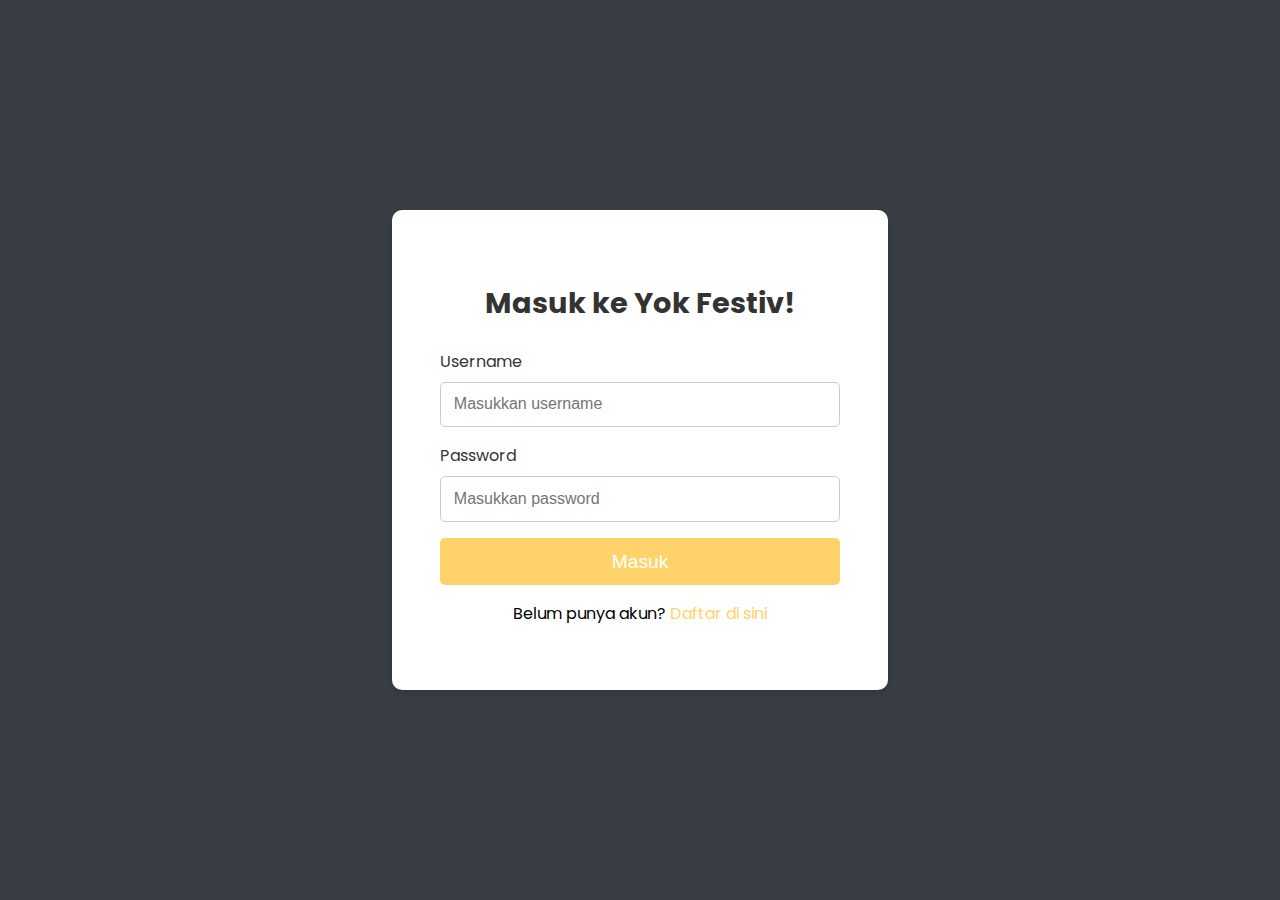
<file: login.html>
<!DOCTYPE html>
<html lang="en">
  <head>
    <meta charset="UTF-8" />
    <meta name="viewport" content="width=device-width, initial-scale=1.0" />
    <title>Login - Yok Festiv!</title>
    <!-- Fonts Poppins -->
    <link rel="preconnect" href="https://fonts.googleapis.com" />
    <link rel="preconnect" href="https://fonts.gstatic.com" crossorigin />
    <link href="https://fonts.googleapis.com/css2?family=Poppins:ital,wght@0,100;0,300;0,400;0,700;1,700&display=swap" rel="stylesheet" />
    <link rel="stylesheet" href="css/login.css" />
  </head>
  <body>
    <!-- Login Page Start -->
    <div class="login-container">
      <div class="login-box">
        <h2>Masuk ke Yok Festiv!</h2>
        <form action="index.html" method="POST">
          <div class="input-group">
            <label for="username">Username</label>
            <input type="text" id="username" name="username" placeholder="Masukkan username" required />
          </div>
          <div class="input-group">
            <label for="password">Password</label>
            <input type="password" id="password" name="password" placeholder="Masukkan password" required />
          </div>
          <button type="submit" class="btn-login">Masuk</button>
        </form>
        <p class="register-link">Belum punya akun? <a href="register.html">Daftar di sini</a></p>
      </div>
    </div>
    <!-- Login Page End -->
  </body>
</html>
</file>
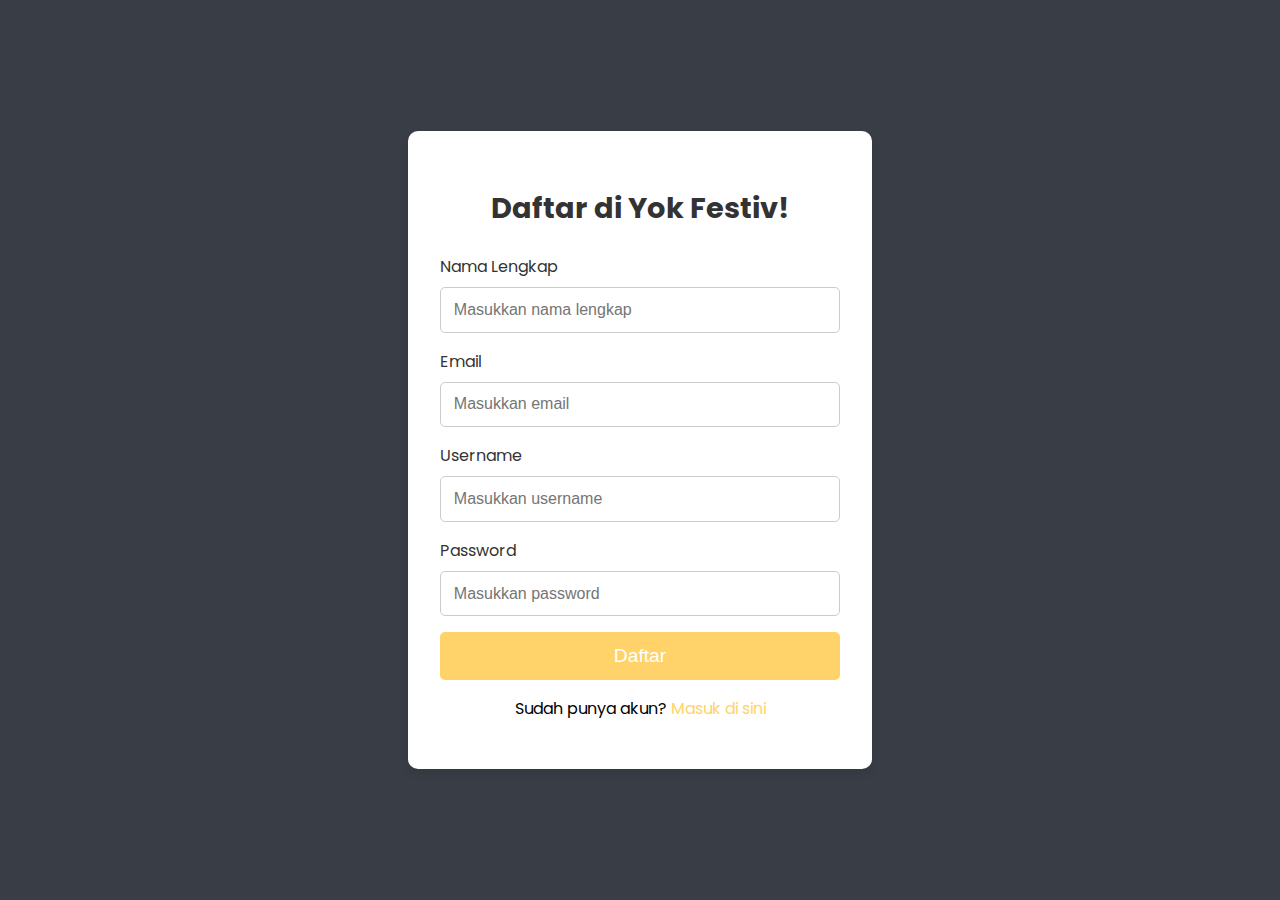
<file: register.html>
<!DOCTYPE html>
<html lang="en">
  <head>
    <meta charset="UTF-8" />
    <meta name="viewport" content="width=device-width, initial-scale=1.0" />
    <title>Register - Yok Festiv!</title>
    <!-- Fonts Poppins -->
    <link rel="preconnect" href="https://fonts.googleapis.com" />
    <link rel="preconnect" href="https://fonts.gstatic.com" crossorigin />
    <link href="https://fonts.googleapis.com/css2?family=Poppins:ital,wght@0,100;0,300;0,400;0,700;1,700&display=swap" rel="stylesheet" />
    <link rel="stylesheet" href="css/login.css" />
  </head>
  <body>
    <!-- Register Page Start -->
    <div class="register-container">
      <div class="register-box">
        <h2>Daftar di Yok Festiv!</h2>
        <form action="login.html" method="POST">
          <div class="input-group">
            <label for="fullname">Nama Lengkap</label>
            <input type="text" id="fullname" name="fullname" placeholder="Masukkan nama lengkap" required />
          </div>
          <div class="input-group">
            <label for="email">Email</label>
            <input type="email" id="email" name="email" placeholder="Masukkan email" required />
          </div>
          <div class="input-group">
            <label for="username">Username</label>
            <input type="text" id="username" name="username" placeholder="Masukkan username" required />
          </div>
          <div class="input-group">
            <label for="password">Password</label>
            <input type="password" id="password" name="password" placeholder="Masukkan password" required />
          </div>
          <button type="submit" class="btn-register">Daftar</button>
        </form>
        <p class="login-link">Sudah punya akun? <a href="login.html">Masuk di sini</a></p>
      </div>
    </div>
    <!-- Register Page End -->
  </body>
</html>
</file>
<file: css/login.css>
:root {
  --primary: #ffd369;
  --bg: #393e46;
}

/* General Styles */
body {
  font-family: 'Poppins', sans-serif;
  margin: 0;
  padding: 0;
  background-color: var(--bg);
  display: flex;
  justify-content: center;
  align-items: center;
  height: 100vh;
}

/* Login Container */
.login-container {
  width: 100%;
  max-width: 400px;
  padding: 3rem;
  background-color: #fff;
  box-shadow: 0 4px 8px rgba(0, 0, 0, 0.1);
  border-radius: 10px;
}

/* Login Box */
.login-box h2 {
  text-align: center;
  margin-bottom: 1.5rem;
  color: #333;
  font-size: 1.8rem;
}

/* Input Group */
.input-group {
  margin-bottom: 1rem;
}

.input-group label {
  display: block;
  font-size: 1rem;
  color: #333;
  margin-bottom: 0.5rem;
}

.input-group input {
  width: 93%;
  padding: 0.8rem;
  font-size: 1rem;
  border: 1px solid #ccc;
  border-radius: 5px;
  outline: none;
}

.input-group input:focus {
  border-color: var(--primary);
}

/* Login Button */
.btn-login {
  width: 100%;
  padding: 0.8rem;
  background-color: var(--primary);
  color: #fff;
  font-size: 1.2rem;
  border: none;
  border-radius: 5px;
  cursor: pointer;
}

.btn-login:hover {
  background-color: #fff;
  color: var(--primary);
  border: 1px solid var(--primary);
  transition: all 0.3s ease;
}

/* Register Link */
.register-link {
  text-align: center;
  margin-top: 1rem;
}

.register-link a {
  color: var(--primary);
  text-decoration: none;
}

.register-link a:hover {
  text-decoration: underline;
}

/* Register Container */
.register-container {
  width: 100%;
  max-width: 400px;
  padding: 2rem;
  background-color: #fff;
  box-shadow: 0 4px 8px rgba(0, 0, 0, 0.1);
  border-radius: 10px;
}

/* Register Box */
.register-box h2 {
  text-align: center;
  margin-bottom: 1.5rem;
  color: #333;
  font-size: 1.8rem;
}

/* Input Group */
.input-group {
  margin-bottom: 1rem;
}

.input-group label {
  display: block;
  font-size: 1rem;
  color: #333;
  margin-bottom: 0.5rem;
}

.input-group input {
  width: 93%;
  padding: 0.8rem;
  font-size: 1rem;
  border: 1px solid #ccc;
  border-radius: 5px;
  outline: none;
}

.input-group input:focus {
  border-color: var(--primary);
}

/* Register Button */
.btn-register {
  width: 100%;
  padding: 0.8rem;
  background-color: var(--primary);
  color: #fff;
  font-size: 1.2rem;
  border: none;
  border-radius: 5px;
  cursor: pointer;
}

.btn-register:hover {
  background-color: #fff;
  color: var(--primary);
  border: 1px solid var(--primary);
  transition: all 0.3s ease;
}

/* Login Link */
.login-link {
  text-align: center;
  margin-top: 1rem;
}

.login-link a {
  color: var(--primary);
  text-decoration: none;
}

.login-link a:hover {
  text-decoration: underline;
}
</file>
